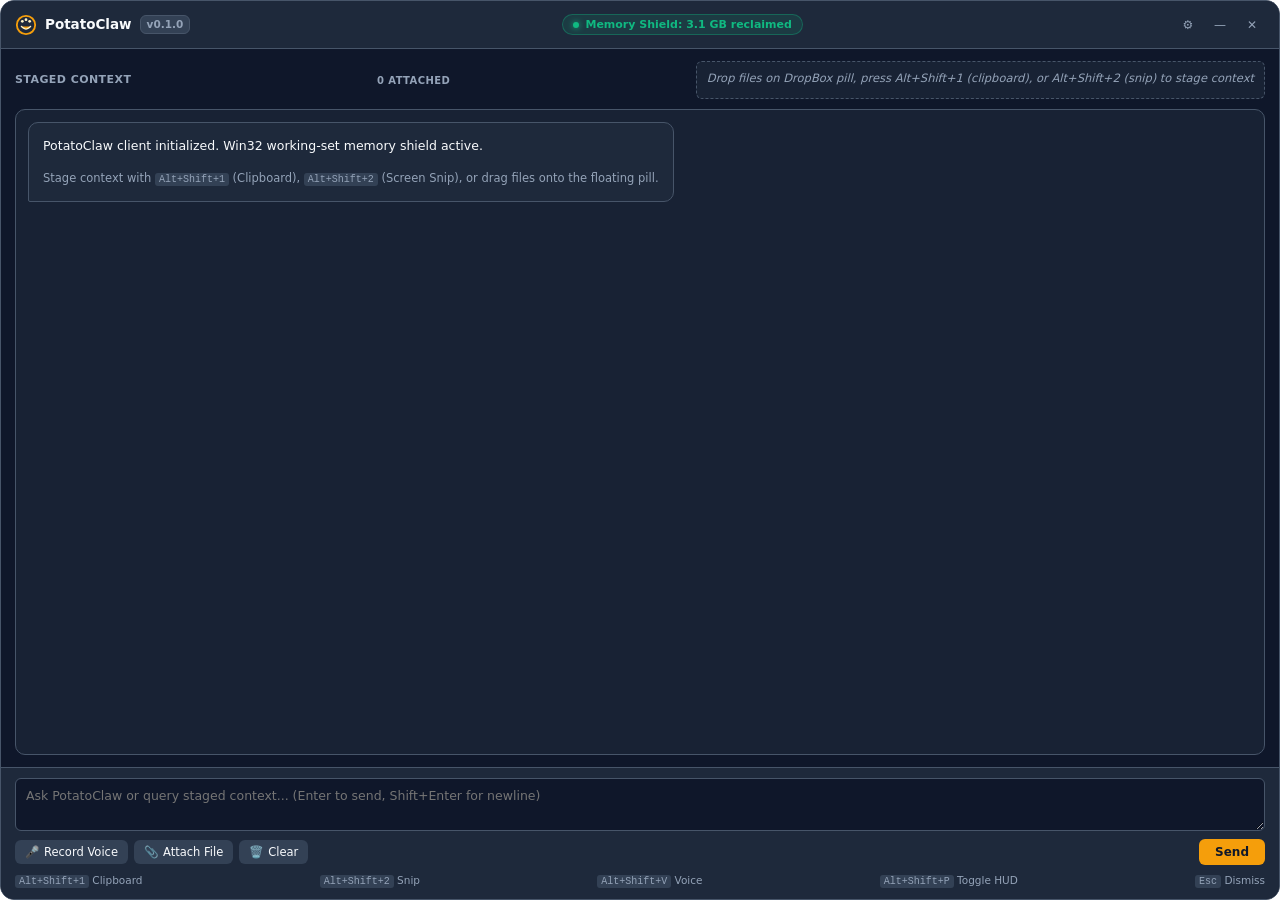
<file: ui/index.html>
<!DOCTYPE html>
<html lang="en">
<head>
  <meta charset="UTF-8">
  <title>PotatoClaw</title>
  <meta http-equiv="refresh" content="0; url=hud.html">
</head>
<body style="background: transparent;">
</body>
</html>
</file>
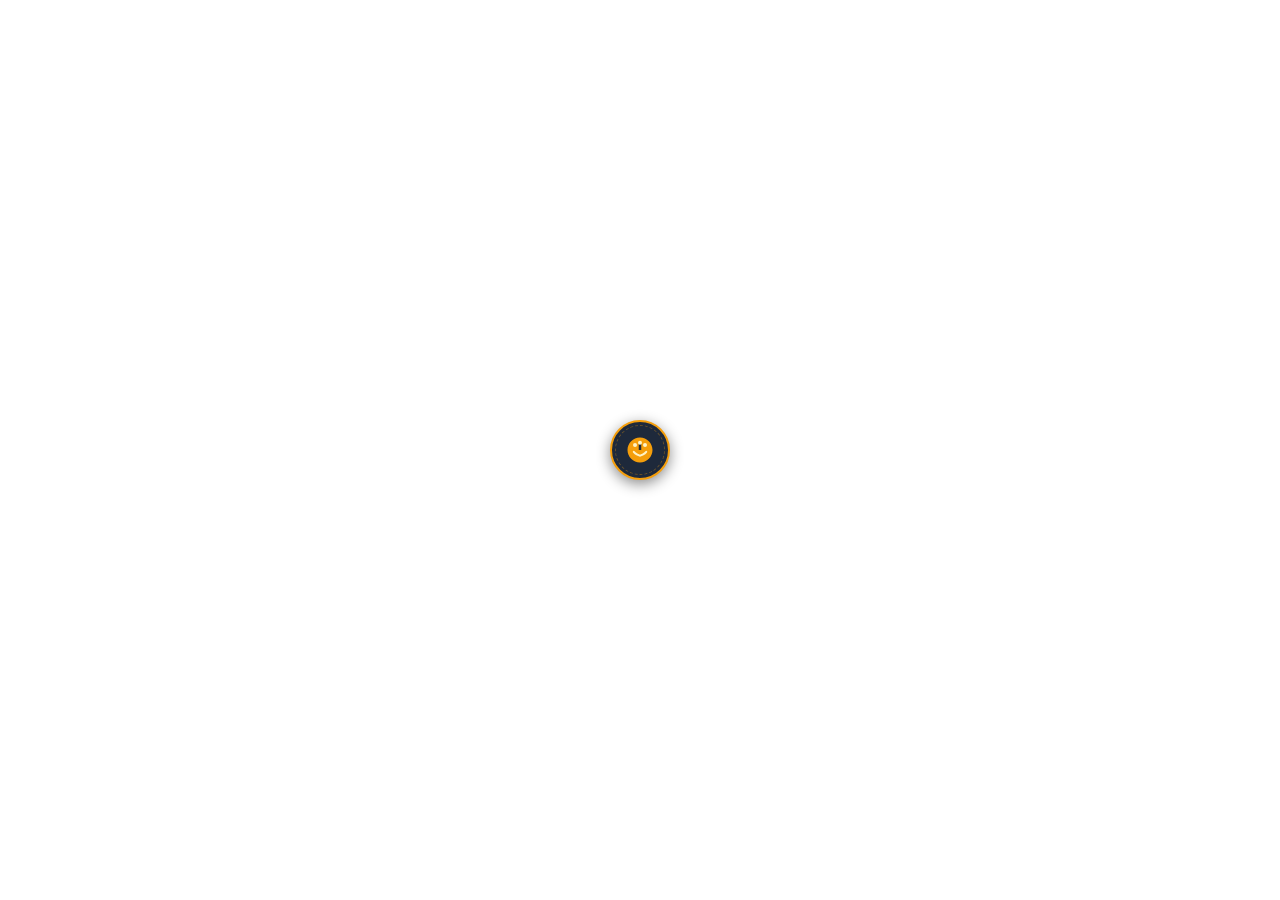
<file: ui/dropbox.html>
<!DOCTYPE html>
<html lang="en">
<head>
  <meta charset="UTF-8">
  <meta name="viewport" content="width=device-width, initial-scale=1.0">
  <title>PotatoClaw DropBox</title>
  <link rel="stylesheet" href="styles/main.css">
  <link rel="stylesheet" href="styles/dropbox.css">
</head>
<body>
  <div class="dropbox-wrapper">
    <div id="dropboxPill" class="dropbox-pill" data-tauri-drag-region title="PotatoClaw DropBox: Drag files here or click to open HUD">
      <!-- Potato Claw Paw Emblem SVG -->
      <svg class="dropbox-icon" viewBox="0 0 24 24" fill="none" xmlns="http://www.w3.org/2000/svg">
        <path d="M12 2C6.48 2 2 6.48 2 12s4.48 10 10 10 10-4.48 10-10S17.52 2 12 2zm1 14h-2v-2h2v2zm0-4h-2V7h2v5z" fill="#f59e0b"/>
        <circle cx="8" cy="8" r="1.6" fill="#fef3c7"/>
        <circle cx="12" cy="6.2" r="1.6" fill="#fef3c7"/>
        <circle cx="16" cy="8" r="1.6" fill="#fef3c7"/>
        <path d="M7 13.5c1.5 2 4.5 3 5 3s3.5-1 5-3" stroke="#fef3c7" stroke-width="1.6" stroke-linecap="round"/>
      </svg>
      <div id="dropBadge" class="dropbox-badge">0</div>
    </div>

    <!-- Custom Right-Click Context Menu -->
    <div id="contextMenu" class="context-menu">
      <button id="menuOpenHud" class="context-menu-item">
        <span>💬</span> Open HUD
      </button>
      <button id="menuTrimRam" class="context-menu-item">
        <span>🛡️</span> Trim RAM
      </button>
      <button id="menuHidePill" class="context-menu-item">
        <span>✕</span> Hide Pill
      </button>
    </div>
  </div>

  <script src="js/dropbox.js"></script>
</body>
</html>
</file>
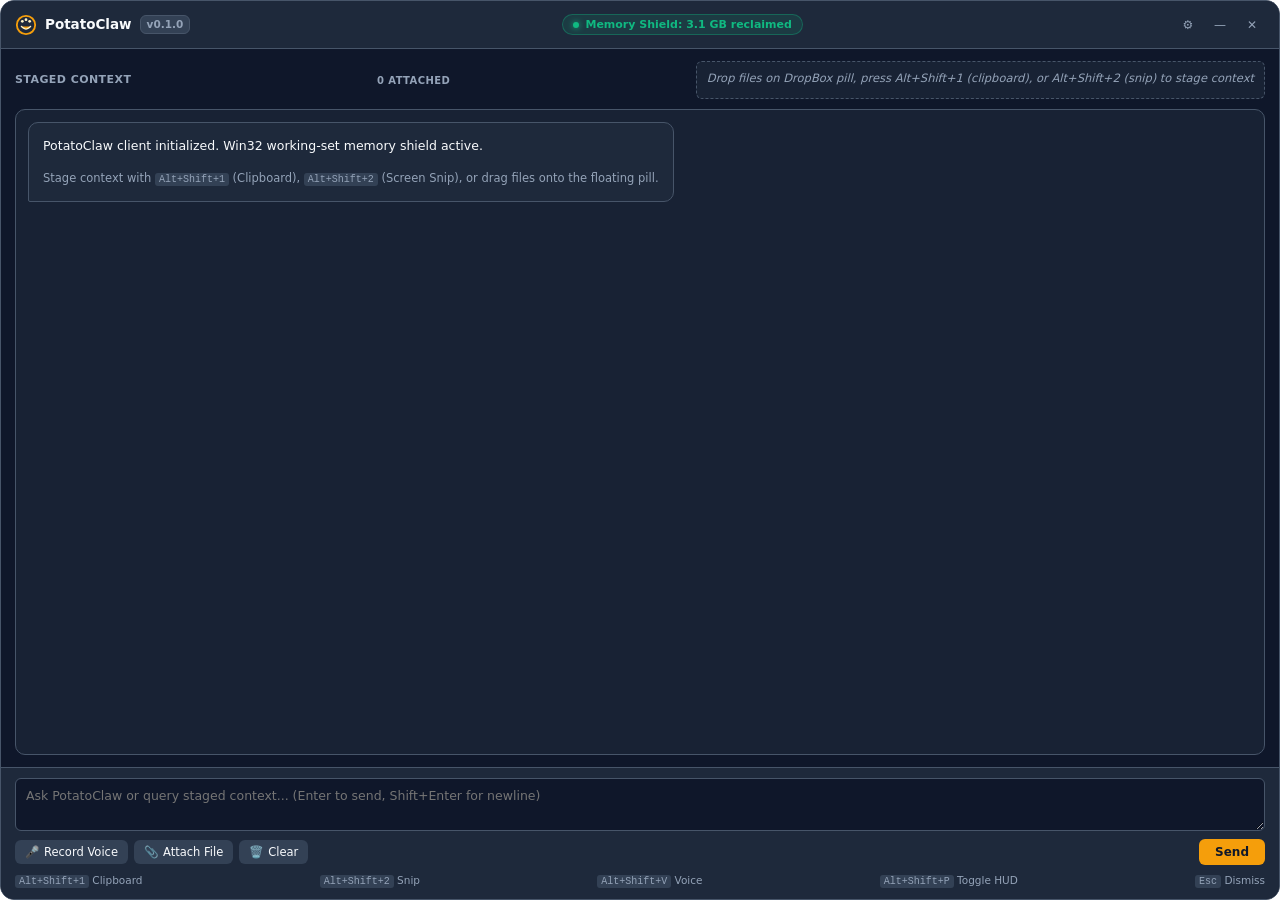
<file: ui/hud.html>
<!DOCTYPE html>
<html lang="en">
<head>
  <meta charset="UTF-8">
  <meta name="viewport" content="width=device-width, initial-scale=1.0">
  <title>PotatoClaw Assistant</title>
  <link rel="stylesheet" href="styles/main.css">
  <link rel="stylesheet" href="styles/hud.css">
</head>
<body>
  <div class="hud-container">
    <!-- Header Section with Drag Region -->
    <header class="hud-header" data-tauri-drag-region>
      <div class="hud-brand" data-tauri-drag-region>
        <!-- PotatoClaw Paw Icon -->
        <svg viewBox="0 0 24 24" fill="none" xmlns="http://www.w3.org/2000/svg">
          <circle cx="12" cy="12" r="10" fill="#1e293b" stroke="#f59e0b" stroke-width="2"/>
          <circle cx="8" cy="8" r="1.5" fill="#fef3c7"/>
          <circle cx="12" cy="6.2" r="1.5" fill="#fef3c7"/>
          <circle cx="16" cy="8" r="1.5" fill="#fef3c7"/>
          <path d="M7 13.5c1.5 2 4.5 3 5 3s3.5-1 5-3" stroke="#fef3c7" stroke-width="1.5" stroke-linecap="round"/>
        </svg>
        <span>PotatoClaw</span>
        <span class="version-badge">v0.1.0</span>
      </div>

      <!-- Live RAM Reclaimed Badge -->
      <div class="hud-header-center" data-tauri-drag-region>
        <button id="ramBadge" class="ram-badge" title="Click to trim idle background working sets">
          <span class="pulse-dot"></span>
          <span id="ramBadgeText">Memory Shield: 3.1 GB reclaimed</span>
        </button>
      </div>

      <!-- Window Controls -->
      <div class="hud-header-actions">
        <button id="btnSettings" class="btn-header-control" title="Settings (Backend URL & Access Code)">⚙️</button>
        <button id="btnMinHud" class="btn-header-control" title="Minimize (Esc)">—</button>
        <button id="btnCloseHud" class="btn-header-control btn-close" title="Close">✕</button>
      </div>
    </header>

    <!-- Main Section -->
    <main class="hud-body">
      <!-- Staged Context Area (#staged-badges) -->
      <section class="staged-context-wrapper">
        <div class="staged-header-row">
          <span class="staged-label">Staged Context</span>
          <span id="stagedCountHint" class="staged-label" style="font-size: 10px;">0 attached</span>
        <div id="staged-badges" class="staged-badges-container">
          <span class="staged-empty-hint">Drop files on DropBox pill, press Alt+Shift+1 (clipboard), or Alt+Shift+2 (snip) to stage context</span>
        </div>
        <!-- Scrollable Hover Preview Popover (1.5s delay) -->
        <div id="badgePreviewPopover" class="badge-preview-popover hidden">
          <div class="popover-header">
            <span class="popover-title" id="popoverTitle">📋 Clipboard Content</span>
            <span class="popover-length" id="popoverLength">0 chars</span>
          </div>
          <div class="popover-content" id="popoverContent"></div>
        </div>
      </section>

      <!-- Message Feed Area (#chat-feed) -->
      <section id="chat-feed" class="chat-feed-container">
        <!-- Initial Welcome Message from Assistant -->
        <div class="chat-message assistant-message">
          <p>PotatoClaw client initialized. Win32 working-set memory shield active.</p>
          <p style="margin-top: 4px; color: var(--text-muted); font-size: 11.5px;">
            Stage context with <span class="hint-badge">Alt+Shift+1</span> (Clipboard), <span class="hint-badge">Alt+Shift+2</span> (Screen Snip), or drag files onto the floating pill.
          </p>
        </div>
      </section>
    </main>

    <!-- Footer Composer -->
    <footer class="hud-footer">
      <textarea id="composerInput" class="composer-textarea" placeholder="Ask PotatoClaw or query staged context... (Enter to send, Shift+Enter for newline)"></textarea>

      <!-- Action Row Controls -->
      <div class="action-row">
        <div class="action-left-group">
          <!-- [Record Voice] Button -->
          <button id="btnVoiceToggle" class="btn-action btn-voice" title="Toggle Voice (Alt+Shift+V)">
            <span id="voiceIcon">🎤</span>
            <span id="voiceLabel">Record Voice</span>
          </button>

          <!-- [Attach File] Button -->
          <button id="btnAttachFile" class="btn-action" title="Attach files manually">
            <span>📎</span>
            <span>Attach File</span>
          </button>
          <input type="file" id="filePicker" multiple style="display: none;">

          <!-- [Clear] Button -->
          <button id="btnClearStaged" class="btn-action btn-clear" title="Clear all staged badges and prompt">
            <span>🗑️</span>
            <span>Clear</span>
          </button>
        </div>

        <!-- [Send] Button -->
        <button id="btnSendPrompt" class="btn-send">Send</button>
      </div>

      <div class="composer-shortcuts-hint">
        <span><span class="hint-badge">Alt+Shift+1</span> Clipboard</span>
        <span><span class="hint-badge">Alt+Shift+2</span> Snip</span>
        <span><span class="hint-badge">Alt+Shift+V</span> Voice</span>
        <span><span class="hint-badge">Alt+Shift+P</span> Toggle HUD</span>
        <span><span class="hint-badge">Esc</span> Dismiss</span>
      </div>
    </footer>

    <!-- Settings Modal -->
    <div id="settingsModal" class="settings-modal hidden">
      <div class="settings-card">
        <div class="settings-header">
          <div class="settings-title">
            <span>⚙️</span>
            <span>Connection Settings</span>
          </div>
          <button id="btnCloseSettings" class="btn-header-control btn-close" title="Close Settings">✕</button>
        </div>
        <div class="settings-body">
          <div class="form-group">
            <label for="settingBackendUrl">Cloud Backend URL</label>
            <input type="text" id="settingBackendUrl" placeholder="http://127.0.0.1:8000" spellcheck="false" autocomplete="off" />
            <span class="field-hint">e.g. https://your-backend.onrender.com or http://127.0.0.1:8000</span>
          </div>
          <div class="form-group">
            <label for="settingAccessCode">Access Code PIN</label>
            <div class="input-with-action">
              <input type="password" id="settingAccessCode" placeholder="Enter PIN (e.g. 849201)" autocomplete="off" />
              <button id="btnToggleAccessCode" class="btn-input-action" type="button" title="Show/Hide PIN">👁️</button>
            </div>
            <span class="field-hint">Must match ACCESS_CODE configured on your Render backend</span>
          </div>
          <div id="connectionStatus" class="connection-status idle">
            <span class="status-dot"></span>
            <span id="connectionStatusText">Status: Not tested</span>
          </div>
        </div>
        <div class="settings-footer">
          <button id="btnTestConnection" class="btn-action" type="button">Test Connection</button>
          <button id="btnSaveSettings" class="btn-send" type="button">Save Settings</button>
        </div>
      </div>
    </div>
  </div>

  <script src="js/hud.js"></script>
</body>
</html>
</file>
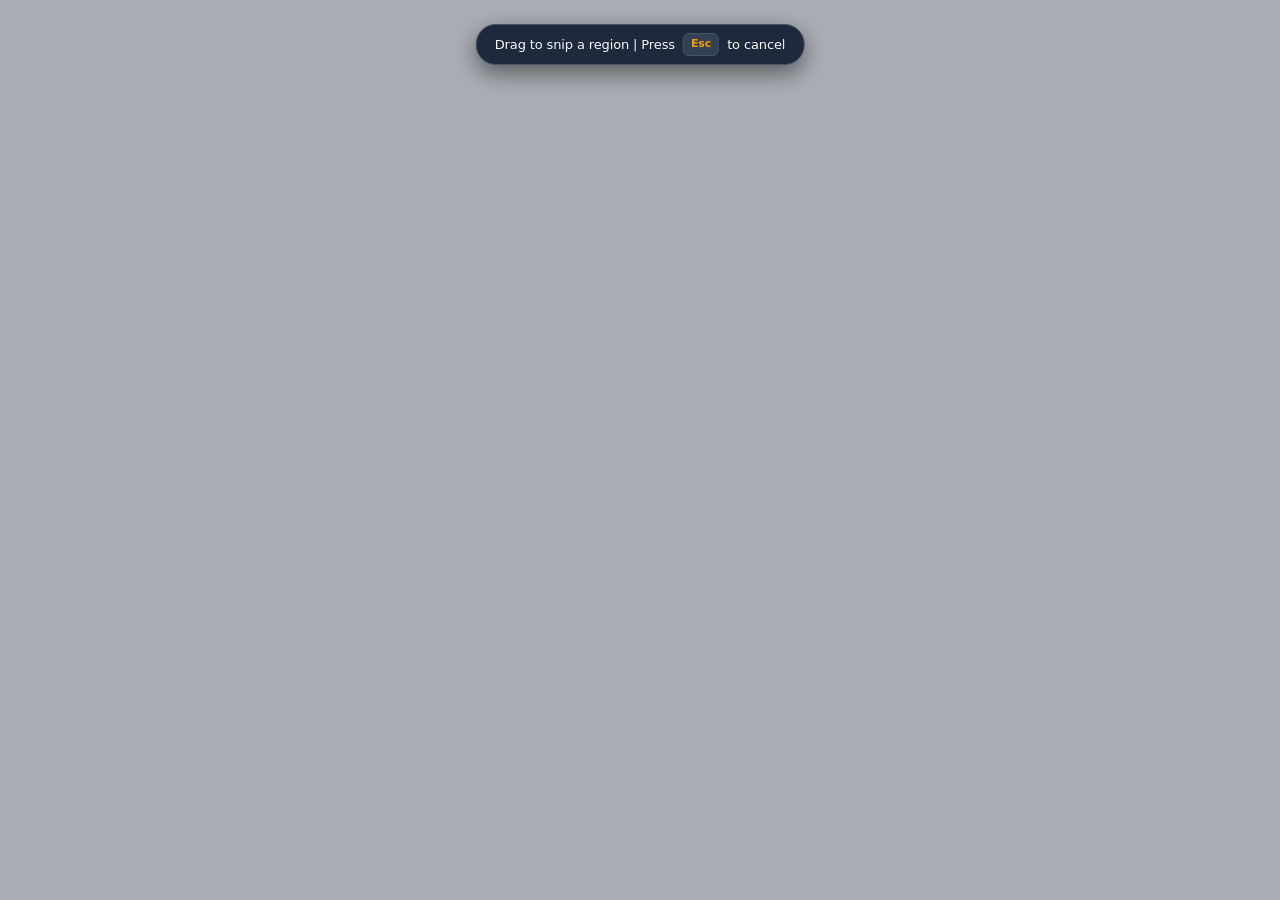
<file: ui/snipper.html>
<!DOCTYPE html>
<html lang="en">
<head>
  <meta charset="UTF-8">
  <meta name="viewport" content="width=device-width, initial-scale=1.0">
  <title>PotatoClaw Screen Capture</title>
  <link rel="stylesheet" href="styles/main.css">
  <link rel="stylesheet" href="styles/snipper.css">
</head>
<body style="background: transparent;">
  <div id="snipperOverlay" class="snipper-canvas-overlay">
    <div class="snip-instructions">
      Drag to snip a region | Press <span class="shortcut-badge">Esc</span> to cancel
    </div>
    <div id="selectionBox" class="snip-selection-box">
      <div id="dimBadge" class="snip-dimension-badge">0 × 0 px</div>
    </div>
  </div>

  <script src="js/snipper.js"></script>
</body>
</html>
</file>
<file: ui/styles/main.css>
/* PotatoClaw Visual Design System: Dark Slate & Warm Amber */
:root {
  --bg-primary: #0f172a;
  --bg-secondary: #1e293b;
  --bg-card: #182234;
  --bg-hover: #334155;
  --border-subtle: #475569;
  --border-focus: #f59e0b;
  --text-main: #f8fafc;
  --text-muted: #94a3b8;
  --accent-amber: #f59e0b;
  --accent-amber-hover: #d97706;
  --accent-green: #10b981;
  --accent-red: #ef4444;
  --font-sans: Inter, -apple-system, BlinkMacSystemFont, "Segoe UI", Roboto, system-ui, sans-serif;
  --font-mono: ui-monospace, SFMono-Regular, Menlo, Monaco, Consolas, "Liberation Mono", "Courier New", monospace;
  --radius-sm: 6px;
  --radius-md: 10px;
  --radius-lg: 14px;
}

* {
  box-sizing: border-box;
  margin: 0;
  padding: 0;
  user-select: none;
  -webkit-user-select: none;
}

html, body {
  background: transparent;
  color: var(--text-main);
  font-family: var(--font-sans);
  font-size: 13px;
  line-height: 1.5;
  overflow: hidden;
  height: 100%;
  width: 100%;
}

/* Custom Scrollbars */
::-webkit-scrollbar {
  width: 6px;
  height: 6px;
}

::-webkit-scrollbar-track {
  background: transparent;
}

::-webkit-scrollbar-thumb {
  background: var(--border-subtle);
  border-radius: 3px;
}

::-webkit-scrollbar-thumb:hover {
  background: var(--text-muted);
}

/* Shared Button Reset & Focus */
button {
  font-family: inherit;
  border: none;
  outline: none;
  cursor: pointer;
  background: transparent;
  color: inherit;
}

button:focus-visible {
  outline: 2px solid var(--border-focus);
}

/* Text Selection for user content */
.selectable,
.selectable * {
  user-select: text;
  -webkit-user-select: text;
}

@keyframes spin {
  from { transform: rotate(0deg); }
  to { transform: rotate(360deg); }
}
</file>
<file: ui/styles/dropbox.css>
/* Window 1: Persistent Floating DropBox Pill (60x60px) */

html, body {
  background: transparent !important;
  margin: 0;
  padding: 0;
  overflow: hidden;
  width: 100%;
  height: 100%;
  display: flex;
  align-items: center;
  justify-content: center;
}

.dropbox-wrapper {
  position: relative;
  width: 60px;
  height: 60px;
}

.dropbox-pill {
  width: 60px;
  height: 60px;
  border-radius: 50%;
  background: var(--bg-secondary);
  border: 2px solid var(--accent-amber);
  box-shadow: 0 4px 14px rgba(0, 0, 0, 0.45);
  display: flex;
  align-items: center;
  justify-content: center;
  cursor: grab;
  position: relative;
  transition: transform 0.15s ease, border-color 0.15s ease, background 0.15s ease, box-shadow 0.15s ease;
}

.dropbox-pill:active {
  cursor: grabbing;
}

/* Subtle Inner Ring Indicator */
.dropbox-pill::before {
  content: "";
  position: absolute;
  top: 3px;
  left: 3px;
  right: 3px;
  bottom: 3px;
  border-radius: 50%;
  border: 1px dashed rgba(245, 158, 11, 0.35);
  pointer-events: none;
  transition: border-color 0.15s ease;
}

/* Drag-Over Pulse State */
.dropbox-pill.drag-over {
  border-color: var(--accent-green);
  background: #064e3b;
  transform: scale(1.05);
  box-shadow: 0 0 10px rgba(16, 185, 129, 0.45);
}

.dropbox-pill.drag-over::before {
  border-color: rgba(16, 185, 129, 0.6);
}

/* Trimming Pulse Animation */
.dropbox-pill.trimming {
  border-color: #38bdf8;
  box-shadow: 0 0 10px rgba(56, 189, 248, 0.55);
  animation: trim-pulse 0.8s ease-in-out;
}

@keyframes trim-pulse {
  0%, 100% {
    transform: scale(1);
  }
  50% {
    transform: scale(1.05);
  }
}

.dropbox-icon {
  width: 30px;
  height: 30px;
  fill: var(--accent-amber);
  pointer-events: none;
  transition: transform 0.15s ease, fill 0.15s ease;
}

.dropbox-pill.drag-over .dropbox-icon {
  fill: var(--text-main);
  transform: scale(1.1);
}

/* Badge Counter */
.dropbox-badge {
  position: absolute;
  top: -2px;
  right: -2px;
  min-width: 18px;
  height: 18px;
  padding: 0 4px;
  border-radius: 9px;
  background: var(--accent-green);
  color: #ffffff;
  font-size: 10px;
  font-weight: 700;
  display: none;
  align-items: center;
  justify-content: center;
  box-shadow: 0 2px 6px rgba(0, 0, 0, 0.4);
  pointer-events: none;
}

/* Custom Context Menu */
.context-menu {
  position: fixed;
  background: var(--bg-secondary);
  border: 1px solid var(--border-subtle);
  border-radius: var(--radius-sm);
  padding: 4px;
  min-width: 130px;
  box-shadow: 0 8px 24px rgba(0, 0, 0, 0.6);
  z-index: 9999;
  display: none;
  flex-direction: column;
  gap: 2px;
}

.context-menu.visible {
  display: flex;
}

.context-menu-item {
  padding: 6px 10px;
  font-size: 12px;
  font-weight: 500;
  color: var(--text-main);
  border-radius: 4px;
  display: flex;
  align-items: center;
  gap: 8px;
  transition: background 0.12s ease, color 0.12s ease;
}

.context-menu-item:hover {
  background: var(--bg-hover);
  color: var(--accent-amber);
}
</file>
<file: ui/styles/hud.css>
/* Window 2: Conversational HUD and Multi-Input Composer (540x680) */

html, body {
  background: transparent !important;
  margin: 0;
  padding: 0;
  overflow: hidden;
  width: 100%;
  height: 100%;
}

.hud-container {
  width: 100%;
  height: 100%;
  display: flex;
  flex-direction: column;
  background: var(--bg-primary);
  border: 1px solid var(--border-subtle);
  border-radius: var(--radius-lg);
  box-shadow: none;
  overflow: hidden;
}

/* Header Section */
.hud-header {
  height: 48px;
  padding: 0 14px;
  display: flex;
  align-items: center;
  justify-content: space-between;
  background: var(--bg-secondary);
  border-bottom: 1px solid var(--border-subtle);
  gap: 10px;
}

.hud-brand {
  display: flex;
  align-items: center;
  gap: 8px;
  font-weight: 600;
  font-size: 13.5px;
  color: var(--text-main);
}

.hud-brand svg {
  width: 22px;
  height: 22px;
  fill: var(--accent-amber);
  flex-shrink: 0;
}

.version-badge {
  font-size: 10.5px;
  font-weight: 600;
  background: var(--bg-hover);
  color: var(--text-muted);
  padding: 1px 6px;
  border-radius: var(--radius-sm);
  border: 1px solid var(--border-subtle);
}

.hud-header-center {
  display: flex;
  align-items: center;
}

/* Live RAM Reclaimed Badge in Header */
.ram-badge {
  display: flex;
  align-items: center;
  gap: 6px;
  padding: 3px 10px;
  border-radius: 20px;
  background: rgba(16, 185, 129, 0.12);
  border: 1px solid rgba(16, 185, 129, 0.35);
  color: var(--accent-green);
  font-size: 11px;
  font-weight: 600;
  cursor: pointer;
  transition: background 0.15s ease, border-color 0.15s ease, transform 0.1s ease;
}

.ram-badge:hover {
  background: rgba(16, 185, 129, 0.22);
  border-color: var(--accent-green);
  transform: translateY(-1px);
}

.ram-badge:active {
  transform: translateY(0);
}

.ram-badge .pulse-dot {
  width: 6px;
  height: 6px;
  border-radius: 50%;
  background: var(--accent-green);
  box-shadow: 0 0 6px var(--accent-green);
}

.hud-header-actions {
  display: flex;
  align-items: center;
  gap: 6px;
}

.btn-header-control {
  width: 26px;
  height: 26px;
  border-radius: var(--radius-sm);
  color: var(--text-muted);
  display: flex;
  align-items: center;
  justify-content: center;
  font-size: 12px;
  transition: background 0.12s ease, color 0.12s ease;
}

.btn-header-control:hover {
  background: var(--bg-hover);
  color: var(--text-main);
}

.btn-header-control.btn-close:hover {
  background: #7f1d1d;
  color: #fca5a5;
}

/* Main Body Layout */
.hud-body {
  flex: 1;
  display: flex;
  flex-direction: column;
  padding: 12px 14px;
  gap: 10px;
  overflow: hidden;
}

/* Staged Context Area (#staged-badges) */
.staged-context-wrapper {
  display: flex;
  flex-direction: column;
  gap: 4px;
}

.staged-header-row {
  display: flex;
  align-items: center;
  justify-content: space-between;
}

.staged-label {
  font-size: 11px;
  font-weight: 600;
  text-transform: uppercase;
  letter-spacing: 0.04em;
  color: var(--text-muted);
}

.staged-badges-container {
  min-height: 38px;
  max-height: 85px;
  overflow-y: auto;
  background: var(--bg-card);
  border: 1px dashed var(--border-subtle);
  border-radius: var(--radius-sm);
  padding: 6px;
  display: flex;
  flex-wrap: wrap;
  align-content: flex-start;
  gap: 6px;
}

.staged-empty-hint {
  font-size: 11.5px;
  color: var(--text-muted);
  font-style: italic;
  padding: 2px 4px;
}

/* Individual Staged Badges */
.context-badge {
  display: inline-flex;
  align-items: center;
  gap: 6px;
  padding: 3px 8px;
  border-radius: var(--radius-sm);
  background: var(--bg-secondary);
  border: 1px solid var(--border-subtle);
  font-size: 11.5px;
  color: var(--text-main);
  max-width: 220px;
  transition: border-color 0.12s ease;
}

.context-badge:hover {
  border-color: var(--border-focus);
}

.context-badge-icon {
  font-size: 12px;
  flex-shrink: 0;
}

.context-badge-label {
  overflow: hidden;
  text-overflow: ellipsis;
  white-space: nowrap;
}

.context-badge-remove {
  width: 14px;
  height: 14px;
  border-radius: 50%;
  display: flex;
  align-items: center;
  justify-content: center;
  font-size: 10px;
  color: var(--text-muted);
  margin-left: 2px;
  transition: background 0.12s ease, color 0.12s ease;
}

.context-badge-remove:hover {
  background: #7f1d1d;
  color: #ffffff;
}

/* Badge Preview Popover (Scrollable preview on 1.5s hover) */
.badge-preview-popover {
  position: fixed;
  z-index: 1000;
  max-width: 360px;
  min-width: 220px;
  max-height: 180px;
  background: #1e293b;
  border: 1px solid var(--accent-amber);
  border-radius: var(--radius-md);
  box-shadow: 0 8px 24px rgba(0, 0, 0, 0.6);
  padding: 10px 12px;
  display: flex;
  flex-direction: column;
  gap: 6px;
  pointer-events: auto;
  transition: opacity 0.15s ease, transform 0.15s ease;
}

.badge-preview-popover.hidden {
  opacity: 0;
  pointer-events: none;
  display: none;
}

.popover-header {
  display: flex;
  justify-content: space-between;
  align-items: center;
  border-bottom: 1px solid var(--border-subtle);
  padding-bottom: 4px;
}

.popover-title {
  font-size: 11px;
  font-weight: 600;
  color: var(--accent-amber);
}

.popover-length {
  font-size: 10px;
  color: var(--text-muted);
}

.popover-content {
  font-size: 12px;
  line-height: 1.45;
  color: var(--text-main);
  white-space: pre-wrap;
  word-break: break-word;
  overflow-y: auto;
  max-height: 120px;
  padding-right: 4px;
  user-select: text;
  -webkit-user-select: text;
}

/* Message Feed Area (#chat-feed) */
.chat-feed-container {
  flex: 1;
  background: var(--bg-card);
  border: 1px solid var(--border-subtle);
  border-radius: var(--radius-md);
  padding: 12px;
  overflow-y: auto;
  display: flex;
  flex-direction: column;
  gap: 12px;
}

.chat-message {
  display: flex;
  flex-direction: column;
  gap: 6px;
  max-width: 90%;
  line-height: 1.45;
  font-size: 12.5px;
  user-select: text;
  -webkit-user-select: text;
}

.chat-message.user-message {
  align-self: flex-end;
  background: var(--bg-secondary);
  border: 1px solid rgba(245, 158, 11, 0.4);
  border-radius: var(--radius-md) var(--radius-md) 2px var(--radius-md);
  padding: 8px 12px;
  color: var(--text-main);
}

.chat-message.assistant-message {
  align-self: flex-start;
  background: var(--bg-secondary);
  border: 1px solid var(--border-subtle);
  border-radius: var(--radius-md) var(--radius-md) var(--radius-md) 2px;
  padding: 10px 14px;
  color: var(--text-main);
}

/* Attached Badges Summary inside User Message */
.msg-staged-summary {
  display: flex;
  flex-wrap: wrap;
  gap: 4px;
  margin-bottom: 4px;
}

.msg-staged-tag {
  font-size: 10px;
  background: rgba(245, 158, 11, 0.15);
  color: var(--accent-amber);
  border: 1px solid rgba(245, 158, 11, 0.3);
  padding: 1px 5px;
  border-radius: 3px;
}

/* Code Blocks with Syntax Styling & Copy Button */
.code-block-wrapper {
  margin: 6px 0;
  border-radius: var(--radius-sm);
  background: #090d16;
  border: 1px solid #1e293b;
  overflow: hidden;
}

.code-block-header {
  display: flex;
  align-items: center;
  justify-content: space-between;
  padding: 4px 8px;
  background: #0e1524;
  border-bottom: 1px solid #1e293b;
  font-size: 10.5px;
  color: var(--text-muted);
}

.btn-copy-code {
  padding: 2px 6px;
  border-radius: 3px;
  background: var(--bg-hover);
  color: var(--text-main);
  font-size: 10.5px;
  transition: background 0.12s ease;
}

.btn-copy-code:hover {
  background: var(--accent-amber);
  color: #0f172a;
}

.code-content {
  padding: 8px 10px;
  font-family: var(--font-mono);
  font-size: 11.5px;
  line-height: 1.45;
  color: #e2e8f0;
  overflow-x: auto;
  white-space: pre;
}

/* Audio Playback Bar */
.audio-playback-bar {
  display: flex;
  align-items: center;
  gap: 8px;
  margin-top: 6px;
  padding: 6px 10px;
  background: rgba(245, 158, 11, 0.08);
  border: 1px solid rgba(245, 158, 11, 0.25);
  border-radius: var(--radius-sm);
}

.btn-audio-play {
  width: 24px;
  height: 24px;
  border-radius: 50%;
  background: var(--accent-amber);
  color: #0f172a;
  display: flex;
  align-items: center;
  justify-content: center;
  font-size: 10px;
  flex-shrink: 0;
  transition: background 0.12s ease;
}

.btn-audio-play:hover {
  background: var(--accent-amber-hover);
}

.waveform-stub {
  flex: 1;
  height: 12px;
  display: flex;
  align-items: center;
  gap: 2px;
}

.waveform-bar {
  flex: 1;
  background: rgba(245, 158, 11, 0.4);
  border-radius: 1px;
  height: 30%;
  transition: height 0.1s ease;
}

.audio-duration {
  font-size: 10.5px;
  color: var(--text-muted);
  font-family: var(--font-mono);
}

/* Footer & Composer Controls */
.hud-footer {
  padding: 10px 14px;
  background: var(--bg-secondary);
  border-top: 1px solid var(--border-subtle);
  display: flex;
  flex-direction: column;
  gap: 8px;
}

.composer-textarea {
  width: 100%;
  min-height: 52px;
  max-height: 120px;
  background: var(--bg-primary);
  border: 1px solid var(--border-subtle);
  border-radius: var(--radius-sm);
  padding: 8px 10px;
  color: var(--text-main);
  font-family: inherit;
  font-size: 12.5px;
  line-height: 1.4;
  resize: vertical;
  outline: none;
  user-select: text;
  -webkit-user-select: text;
}

.composer-textarea:focus {
  border-color: var(--border-focus);
}

.action-row {
  display: flex;
  align-items: center;
  justify-content: space-between;
  gap: 8px;
}

.action-left-group {
  display: flex;
  align-items: center;
  gap: 6px;
}

.btn-action {
  padding: 5px 10px;
  border-radius: var(--radius-sm);
  background: var(--bg-hover);
  color: var(--text-main);
  font-size: 11.5px;
  font-weight: 500;
  display: flex;
  align-items: center;
  gap: 5px;
  transition: background 0.12s ease, color 0.12s ease;
}

.btn-action:hover {
  background: #475569;
}

.btn-voice {
  transition: background 0.15s ease, border-color 0.15s ease;
}

.btn-voice.recording {
  background: #7f1d1d;
  color: #fca5a5;
  border: 1px solid var(--accent-red);
  animation: pulse-recording 1.2s infinite;
}

@keyframes pulse-recording {
  0% { box-shadow: 0 0 0 0 rgba(239, 68, 68, 0.4); }
  70% { box-shadow: 0 0 0 6px rgba(239, 68, 68, 0); }
  100% { box-shadow: 0 0 0 0 rgba(239, 68, 68, 0); }
}

.btn-clear:hover {
  background: #3f1d1d;
  color: #f87171;
}

.btn-send {
  padding: 6px 16px;
  border-radius: var(--radius-sm);
  background: var(--accent-amber);
  color: #0f172a;
  font-weight: 600;
  font-size: 12px;
  transition: background 0.12s ease;
}

.btn-send:hover {
  background: var(--accent-amber-hover);
}

.composer-shortcuts-hint {
  display: flex;
  justify-content: space-between;
  font-size: 10.5px;
  color: var(--text-muted);
}

.hint-badge {
  background: var(--bg-hover);
  padding: 1px 4px;
  border-radius: 3px;
  font-family: var(--font-mono);
  font-size: 10px;
}

/* In-HUD Connection Settings Modal */
.settings-modal {
  position: fixed;
  top: 0;
  left: 0;
  width: 100%;
  height: 100%;
  display: flex;
  align-items: center;
  justify-content: center;
  background: rgba(15, 23, 42, 0.75);
  backdrop-filter: blur(8px);
  -webkit-backdrop-filter: blur(8px);
  z-index: 100;
  transition: opacity 0.2s ease;
}

.settings-modal.hidden {
  display: none;
}

.settings-card {
  width: 90%;
  max-width: 420px;
  background: #1e293b;
  border: 1px solid rgba(255, 255, 255, 0.1);
  border-radius: 12px;
  padding: 20px;
  box-shadow: 0 20px 25px -5px rgba(0, 0, 0, 0.5);
  display: flex;
  flex-direction: column;
  gap: 16px;
}

.settings-header {
  display: flex;
  align-items: center;
  justify-content: space-between;
}

.settings-title {
  display: flex;
  align-items: center;
  gap: 8px;
  font-size: 13.5px;
  font-weight: 600;
  color: var(--text-main, #f8fafc);
}

.settings-body {
  display: flex;
  flex-direction: column;
  gap: 14px;
}

.form-group {
  display: flex;
  flex-direction: column;
  gap: 5px;
}

.form-group label {
  font-size: 12px;
  font-weight: 600;
  color: #94a3b8;
}

.form-group input {
  background: #0f172a;
  border: 1px solid #334155;
  border-radius: 6px;
  padding: 8px 12px;
  color: #f8fafc;
  font-family: var(--font-mono, monospace);
  font-size: 12px;
  outline: none;
  width: 100%;
  box-sizing: border-box;
  transition: border-color 0.15s ease;
}

.form-group input:focus {
  border-color: var(--accent-amber, #f59e0b);
}

.input-with-action {
  position: relative;
  display: flex;
  align-items: center;
}

.input-with-action input {
  padding-right: 36px;
}

.btn-input-action {
  position: absolute;
  right: 8px;
  background: transparent;
  border: none;
  cursor: pointer;
  font-size: 14px;
  color: #94a3b8;
  padding: 4px;
  display: flex;
  align-items: center;
  justify-content: center;
  transition: color 0.12s ease;
}

.btn-input-action:hover {
  color: #f8fafc;
}

.field-hint {
  font-size: 10.5px;
  color: #64748b;
  font-style: italic;
}

.connection-status {
  display: flex;
  align-items: center;
  gap: 8px;
  padding: 8px 12px;
  border-radius: 6px;
  font-size: 12px;
  transition: background 0.15s ease, color 0.15s ease;
}

.connection-status .status-dot {
  width: 8px;
  height: 8px;
  border-radius: 50%;
  display: inline-block;
  flex-shrink: 0;
}

.connection-status.idle {
  background: rgba(51, 65, 85, 0.4);
  color: #94a3b8;
}

.connection-status.idle .status-dot {
  background: #94a3b8;
}

.connection-status.checking {
  background: rgba(245, 158, 11, 0.15);
  color: #f59e0b;
}

.connection-status.checking .status-dot {
  background: #f59e0b;
  box-shadow: 0 0 6px #f59e0b;
  animation: pulse-status 1s infinite alternate;
}

@keyframes pulse-status {
  0% { transform: scale(0.9); opacity: 0.7; }
  100% { transform: scale(1.15); opacity: 1; }
}

.connection-status.connected {
  background: rgba(16, 185, 129, 0.15);
  color: #10b981;
}

.connection-status.connected .status-dot {
  background: #10b981;
  box-shadow: 0 0 6px #10b981;
}

.connection-status.unauthorized {
  background: rgba(239, 68, 68, 0.15);
  color: #ef4444;
}

.connection-status.unauthorized .status-dot {
  background: #ef4444;
  box-shadow: 0 0 6px #ef4444;
}

.connection-status.offline {
  background: rgba(239, 68, 68, 0.15);
  color: #ef4444;
}

.connection-status.offline .status-dot {
  background: #ef4444;
  box-shadow: 0 0 6px #ef4444;
}

.settings-footer {
  display: flex;
  align-items: center;
  justify-content: flex-end;
  gap: 10px;
  margin-top: 4px;
}

/* Animation Keyframes */
@keyframes spin {
  from {
    transform: rotate(0deg);
  }
  to {
    transform: rotate(360deg);
  }
}

/* Loading Card Spinner */
.spinner-icon {
  display: inline-block;
  width: 14px;
  height: 14px;
  border: 2px solid var(--accent-amber);
  border-top-color: transparent;
  border-radius: 50%;
  animation: spin 0.8s linear infinite;
  flex-shrink: 0;
}

/* Structured Markdown Content Rendering in Chat Messages */
.chat-message h1,
.chat-message h2,
.chat-message h3 {
  color: var(--text-main);
  margin: 6px 0 2px 0;
  font-weight: 600;
  line-height: 1.35;
}

.chat-message h1 {
  font-size: 14px;
  color: var(--accent-amber);
  border-bottom: 1px solid rgba(245, 158, 11, 0.2);
  padding-bottom: 2px;
}

.chat-message h2 {
  font-size: 13px;
  color: #60a5fa;
}

.chat-message h3 {
  font-size: 12.5px;
  color: #cbd5e1;
}

.chat-message p {
  margin: 4px 0;
  line-height: 1.5;
}

.chat-message ul,
.chat-message ol {
  margin: 4px 0 6px 18px;
  padding: 0;
}

.chat-message li {
  margin: 2px 0;
  line-height: 1.45;
}

.chat-message blockquote {
  border-left: 3px solid var(--accent-amber);
  margin: 6px 0;
  padding: 4px 10px;
  background: rgba(245, 158, 11, 0.06);
  border-radius: 0 var(--radius-sm) var(--radius-sm) 0;
  font-style: italic;
  color: var(--text-muted);
}

.chat-message strong {
  color: #f8fafc;
  font-weight: 600;
}

.chat-message em {
  color: #e2e8f0;
  font-style: italic;
}

.inline-code {
  font-family: var(--font-mono);
  font-size: 11px;
  background: rgba(0, 0, 0, 0.4);
  padding: 1px 5px;
  border-radius: 4px;
  border: 1px solid var(--border-subtle);
  color: #38bdf8;
}

/* Mathematical LaTeX Formula Display Blocks */
.math-block {
  margin: 8px 0;
  padding: 10px 14px;
  background: rgba(15, 23, 42, 0.85);
  border: 1px solid rgba(56, 189, 248, 0.35);
  border-radius: var(--radius-sm);
  font-family: var(--font-mono);
  font-size: 12px;
  color: #7dd3fc;
  overflow-x: auto;
  box-shadow: inset 0 1px 4px rgba(0, 0, 0, 0.45);
  white-space: pre-wrap;
}

.math-inline {
  font-family: var(--font-mono);
  font-size: 11.5px;
  background: rgba(56, 189, 248, 0.12);
  color: #38bdf8;
  padding: 1px 4px;
  border-radius: 3px;
  border: 1px solid rgba(56, 189, 248, 0.25);
}
</file>
<file: ui/styles/snipper.css>
/* Window 3: Fullscreen Snipper Overlay */

html, body {
  width: 100vw;
  height: 100vh;
  margin: 0;
  padding: 0;
  overflow: hidden;
  user-select: none;
  background: transparent;
}

.snipper-canvas-overlay {
  position: fixed;
  inset: 0;
  width: 100vw;
  height: 100vh;
  background: rgba(15, 23, 42, 0.35);
  cursor: crosshair;
  z-index: 9999;
}

/* Floating instruction banner at the top */
.snip-instructions {
  position: absolute;
  top: 24px;
  left: 50%;
  transform: translateX(-50%);
  display: flex;
  align-items: center;
  gap: 8px;
  padding: 8px 18px;
  background: var(--bg-secondary);
  border: 1px solid var(--border-subtle);
  border-radius: 20px;
  box-shadow: 0 8px 24px rgba(0, 0, 0, 0.5);
  color: var(--text-main);
  font-size: 13px;
  font-weight: 500;
  pointer-events: none;
  letter-spacing: -0.01em;
}

.shortcut-badge {
  display: inline-flex;
  align-items: center;
  justify-content: center;
  padding: 2px 7px;
  font-size: 11px;
  font-weight: 700;
  border-radius: var(--radius-sm);
  background: var(--bg-hover);
  border: 1px solid var(--border-subtle);
  color: var(--accent-amber);
}

/* Rubber-band Selection Box */
.snip-selection-box {
  position: absolute;
  display: none;
  border: 1.5px dashed var(--accent-amber);
  background: rgba(245, 158, 11, 0.08);
  box-shadow: 0 0 0 99999px rgba(15, 23, 42, 0.45);
  pointer-events: none;
}

/* Dynamic Dimension Badge */
.snip-dimension-badge {
  position: absolute;
  bottom: -28px;
  right: 0;
  background: var(--bg-secondary);
  border: 1px solid var(--border-subtle);
  border-radius: var(--radius-sm);
  color: var(--accent-amber);
  font-size: 11px;
  font-weight: 600;
  font-variant-numeric: tabular-nums;
  padding: 2px 8px;
  white-space: nowrap;
  box-shadow: 0 4px 12px rgba(0, 0, 0, 0.4);
  pointer-events: none;
}
</file>
